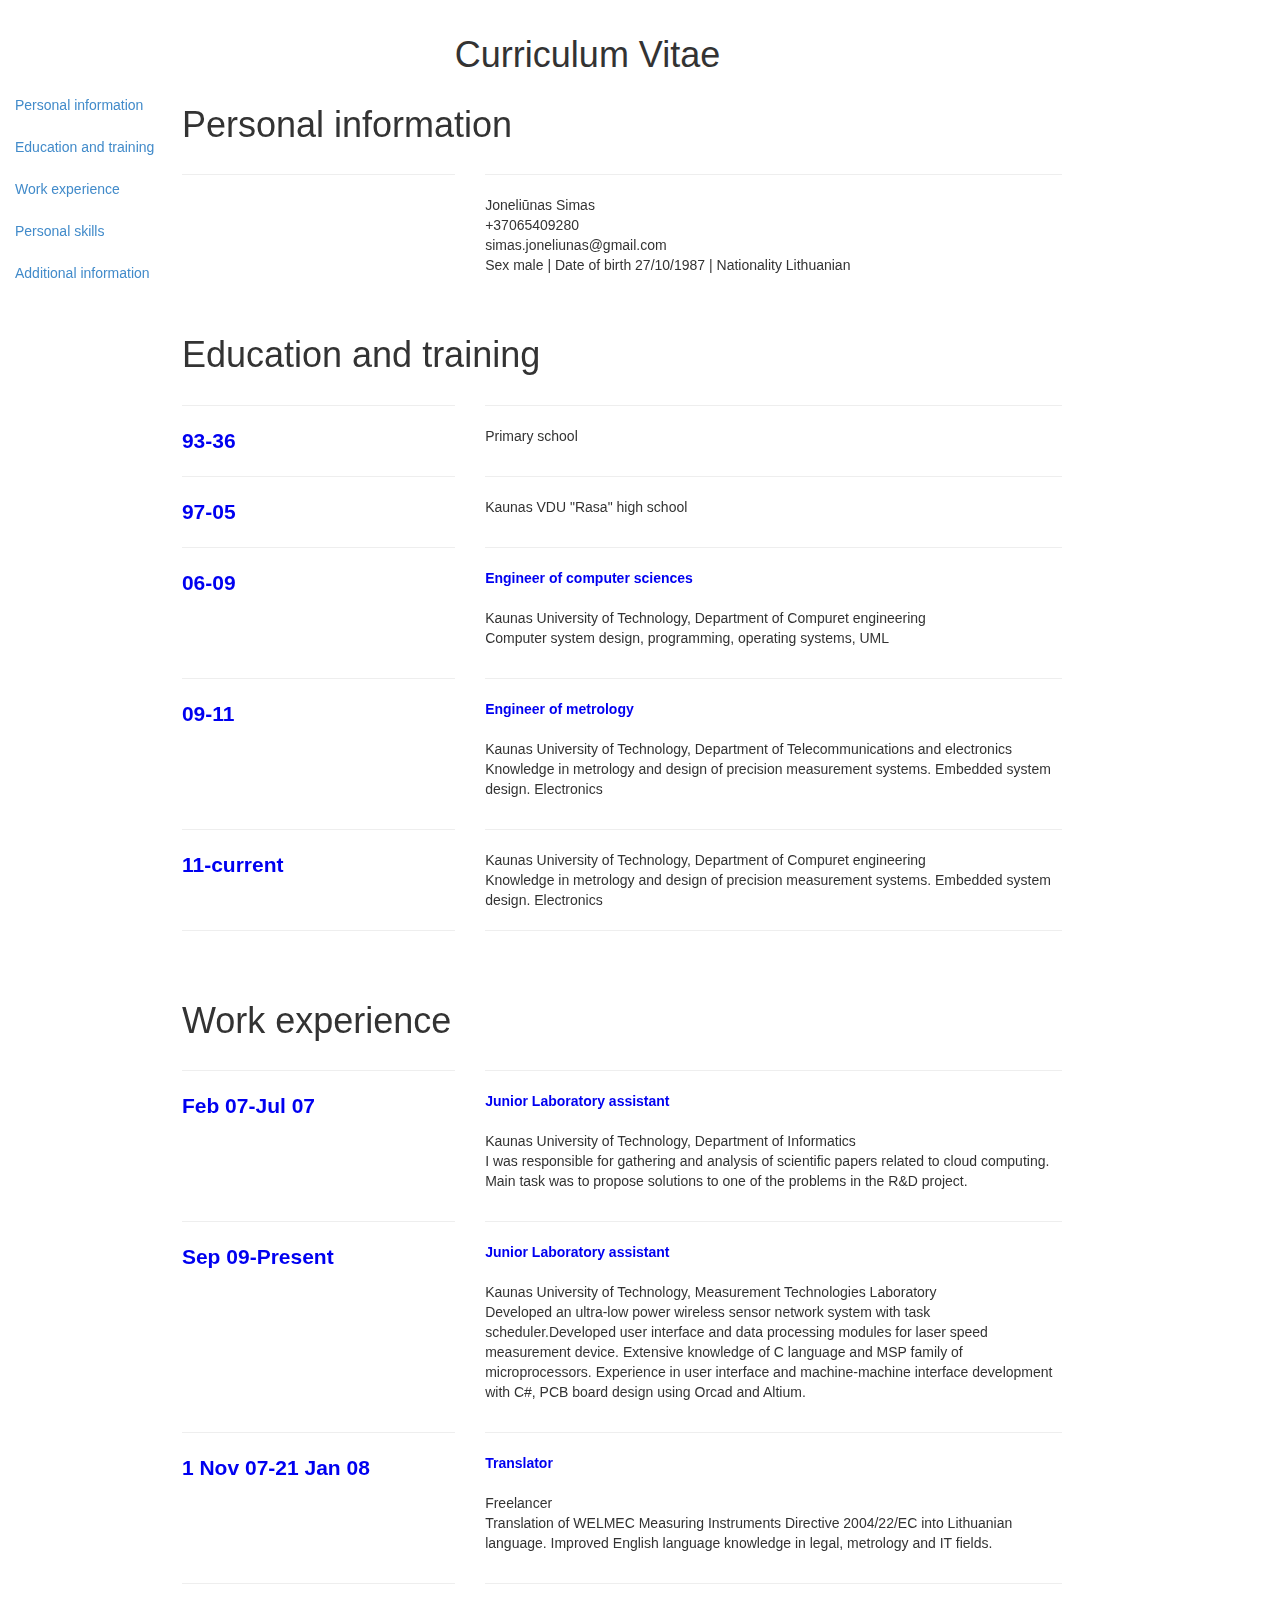
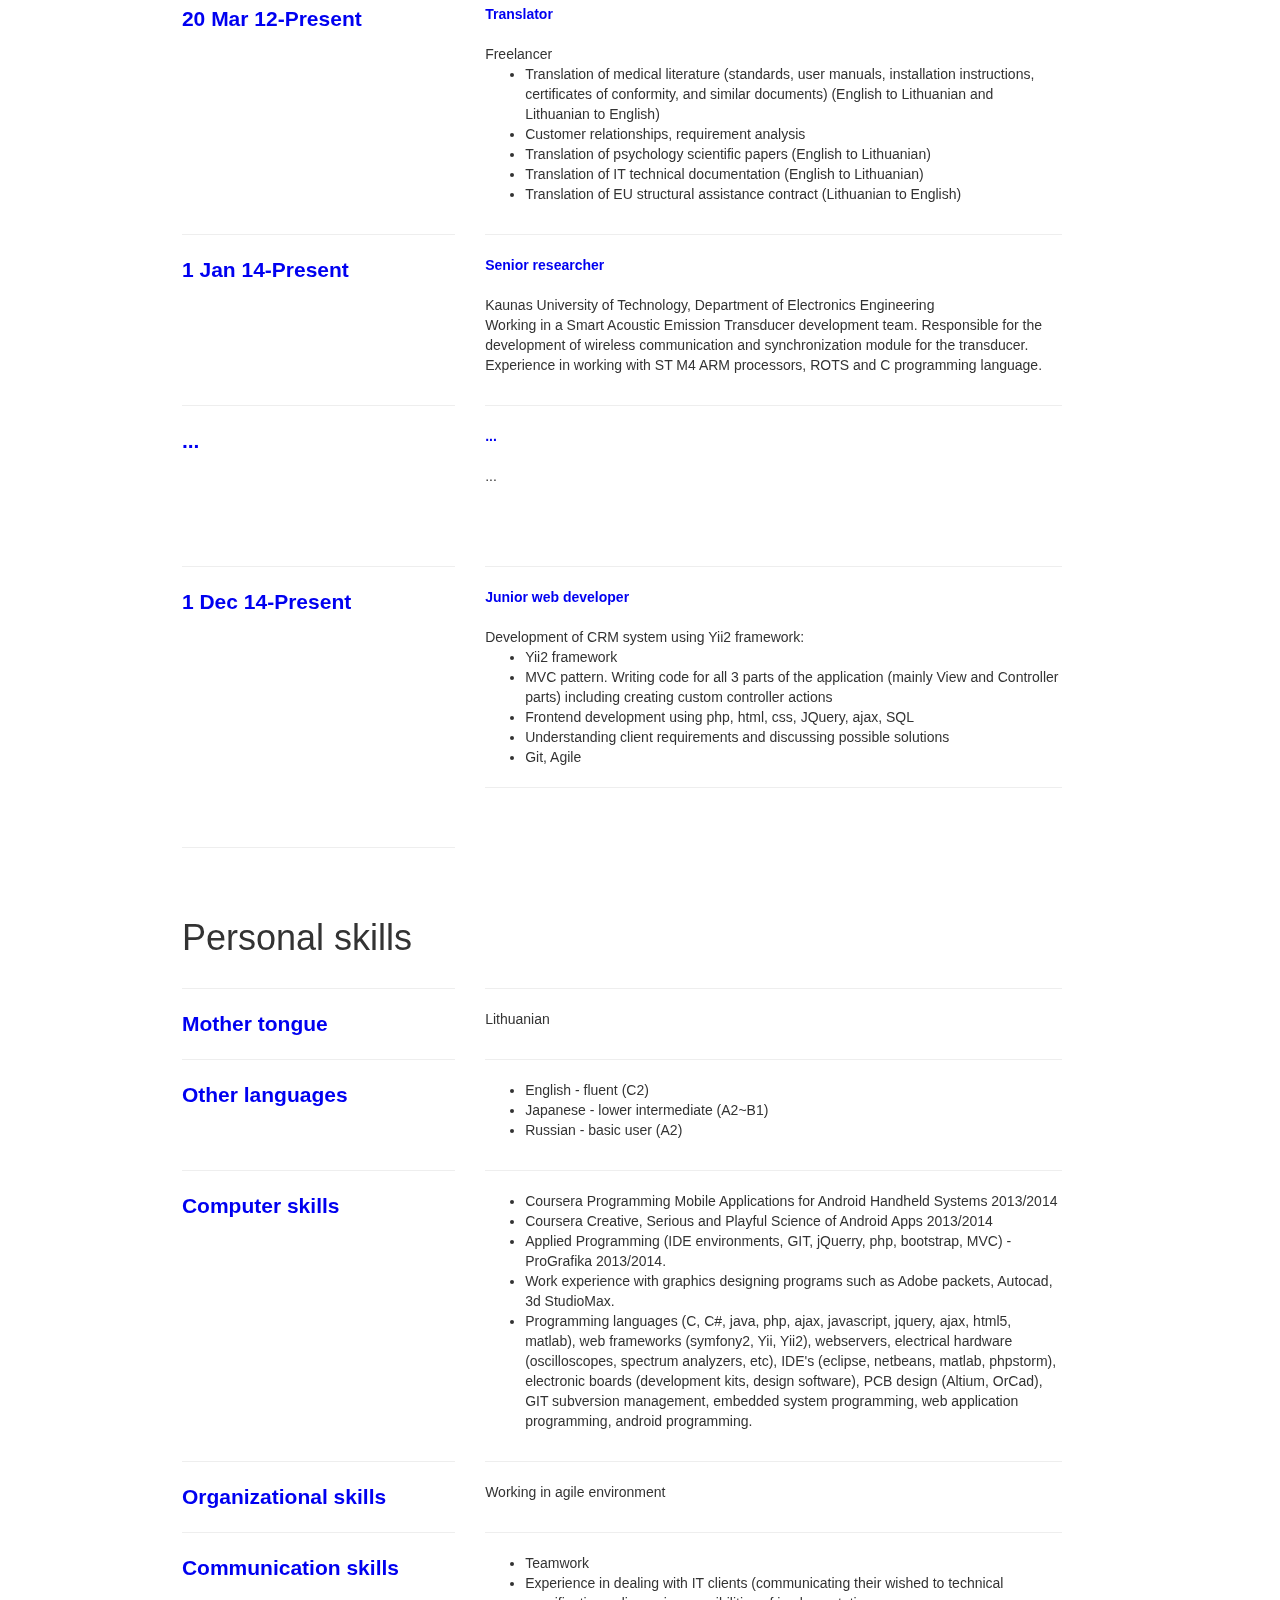
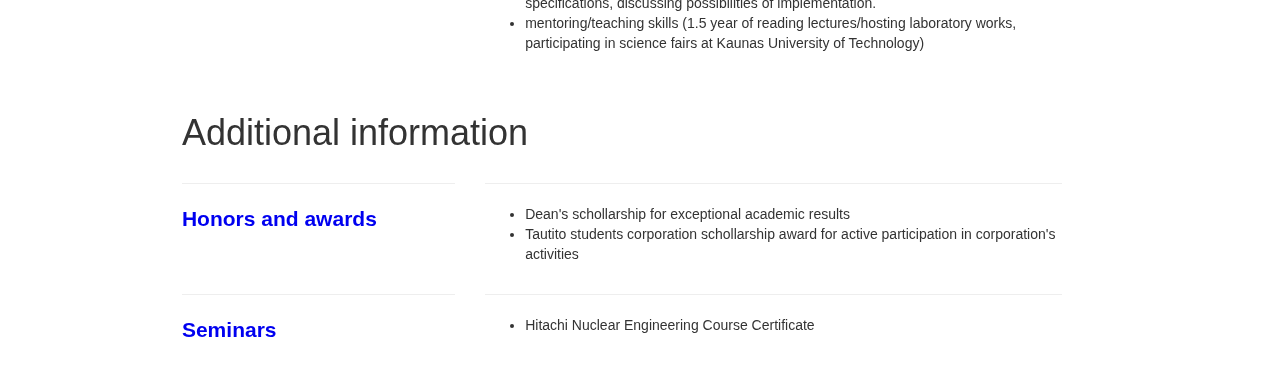
<file: index.html>
<!DOCTYPE html>
<html>
<head lang="en">
    <meta charset="UTF-8">
    <title>Curriculum Vitae</title>

    <meta http-equiv="X-UA-Compatible" content="IE-edge"> <!-- tribute to IE -->
    <meta name="viewport" content="width=device-width, initial-scale=1"> <!-- Butinas responsive design, nurodo defaultini device -->

    <link href="css/bootstrap.css" rel="stylesheet" type="text/css">
    <link type="text/css" rel="stylesheet" href="css/app.css"/>

    <script src="//cdnjs.cloudflare.com/ajax/libs/jquery/2.1.3/jquery.min.js"></script> <!-- script uzkrovimas is klientui artimesnes vietos -->
    <script src="js/bootstrap.min.js"></script>
</head>
<body>
    <div class="container-fluid">
        <header class="row media">
            <div class="col-md-10">
                <div class="row">
                    <h1 class="media-body main-page-title col-xs-12 col-xs-offset-2 col-sm-8 col-sm-offset-4 col-md-10 col-md-offset-5 col-lg-10 col-lg-offset-5">Curriculum Vitae</h1>
                </div>
            </div>
        </header>
        <div class="row ">
            <main class="col-md-10">
                <div class="row">
                    <aside class="col-md-3 col-lg-2">
                        <!-- ul.nav.nav-pills.nav-stacked>(li.hidden-xs.hidden-sm>a.category-item.category-item-pill.title)*5 -->
                        <!-- ul.nav.nav-pills.nav-stacked>(li.hidden-xs.hidden-sm>a[href="#category$"]{Category $})*4 -->
                        <ul class="nav nav-pills nav-stacked affix">
                            <li class="hidden-xs hidden-sm"><a class="cv" href="#personal-info">Personal information</a></li>
                            <li class="hidden-xs hidden-sm"><a class="cv" href="#education-training">Education and training</a></li>
                            <li class="hidden-xs hidden-sm"><a class="cv" href="#work-experience">Work experience</a></li>
                            <li class="hidden-xs hidden-sm"><a class="cv" href="#personal-skills">Personal skills</a></li>
                            <li class="hidden-xs hidden-sm"><a class="cv" href="#additional-info">Additional information</a></li>
                        </ul>
                    </aside>
                    <section class="col-md-9 col-lg-10 tab-content">

                        <article class="tab-pane category active" id="personal-info">
                            <h1 class="category-title">Personal information</h1>

                            <section class="row">
                                <article class="category-product col-xs-10 col-md-12">
                                    <div class="row cv-row">
                                        <div class="col-xs-12 col-md-4 cv-cat-title">
                                            <hr/>
                                        </div>
                                        <div class="col-xs-12 col-md-8">
                                            <p>
                                                <div class="hidden-xs hidden-sm"><hr/></div>
                                                Joneliūnas Simas <br/>
                                                +37065409280 <br/>
                                                simas.joneliunas@gmail.com <br/>
                                                Sex male | Date of birth 27/10/1987 | Nationality Lithuanian <br/>
                                            </p>
                                        </div>
                                    </div>
                                </article>
                            </section>
                        </article>

                        <article class="tab-pane category active" id="education-training">
                            <h1 class="category-title">Education and training</h1>

                            <section class="row category-products-list">
                                <article class="category-product col-xs-10 col-md-12">

                                    <div class="row cv-row">
                                        <div class="col-xs-12 col-md-4 cv-cat-title">
                                            <hr/>
                                            93-36
                                        </div>
                                        <div class="col-xs-12 col-md-8">
                                            <p>
                                                <div class="hidden-xs hidden-sm"><hr/></div>
                                                Primary school
                                            </p>
                                        </div>
                                    </div>

                                    <div class="row cv-row">
                                        <div class="col-xs-12 col-md-4 cv-cat-title">
                                            <hr/>
                                            97-05
                                        </div>
                                        <div class="col-xs-12 col-md-8">
                                            <div class="hidden-xs hidden-sm"><hr/></div>
                                            <p>
                                                Kaunas VDU "Rasa" high school
                                            </p>
                                        </div>
                                    </div>

                                    <div class="row cv-row">
                                        <div class="col-xs-12 col-md-4 cv-cat-title">
                                            <hr/>
                                            06-09
                                        </div>
                                        <div class="col-xs-12 col-md-8">
                                            <div class="hidden-xs hidden-sm"><hr/></div>
                                            <p>
                                                <div class="paragraph-title">Engineer of computer sciences</div> <br/>
                                                Kaunas University of Technology, Department of Compuret engineering <br/>
                                                Computer system design, programming, operating systems, UML
                                            </p>
                                        </div>
                                    </div>

                                    <div class="row cv-row">
                                        <div class="col-xs-12 col-md-4 cv-cat-title">
                                            <hr/>
                                            09-11
                                        </div>
                                        <div class="col-xs-12 col-md-8">
                                            <div class="hidden-xs hidden-sm"><hr/></div>
                                            <p>
                                                <div class="paragraph-title">Engineer of metrology</div> <br/>
                                                Kaunas University of Technology, Department of Telecommunications and electronics
                                                <br/>
                                                Knowledge in metrology and design of precision measurement systems. Embedded system design. Electronics
                                            </p>
                                        </div>
                                    </div>

                                    <div class="row cv-row">
                                        <div class="col-xs-12 col-md-4 cv-cat-title">
                                            <hr/>
                                            11-current
                                            <div class="hidden-xs hidden-sm"><br/><hr/></div>
                                        </div>
                                        <div class="col-xs-12 col-md-8">
                                            <div class="hidden-xs hidden-sm"><hr/></div>
                                            <p>
                                                Kaunas University of Technology, Department of Compuret engineering <br/>
                                                Knowledge in metrology and design of precision measurement systems. Embedded system design. Electronics
                                                <hr/>
                                            </p>
                                        </div>
                                    </div>
                                </article>
                            </section>
                        </article>

                        <article class="tab-pane category active" id="work-experience">
                            <h1 class="category-title">Work experience</h1>

                            <section class="row category-products-list">
                                <article class="category-product col-xs-10 col-md-12">

                                    <div class="row cv-row">
                                        <div class="col-xs-12 col-md-4 cv-cat-title">
                                            <hr/>
                                            Feb 07-Jul 07
                                        </div>
                                        <div class="col-xs-12 col-md-8">
                                            <div class="hidden-xs hidden-sm"><hr/></div>
                                            <p>
                                                <div class="paragraph-title">Junior Laboratory assistant</div><br/>
                                                Kaunas University of Technology, Department of Informatics <br/>
                                                I was responsible for gathering and analysis of scientific papers related to cloud computing. Main task was to propose solutions to one of the problems in the R&D project.
                                            </p>
                                        </div>
                                    </div>

                                    <div class="row cv-row">
                                        <div class="col-xs-12 col-md-4 cv-cat-title">
                                            <hr/>
                                            Sep 09-Present
                                        </div>
                                        <div class="col-xs-12 col-md-8">
                                            <div class="hidden-xs hidden-sm"><hr/></div>
                                            <p>
                                                <div class="paragraph-title">Junior Laboratory assistant</div><br/>
                                                Kaunas University of Technology, Measurement Technologies Laboratory
                                                <br/>
                                                Developed an ultra-low power wireless sensor network system with task scheduler.Developed user
                                                interface and data processing modules for laser speed measurement device. Extensive knowledge of
                                                C language and MSP family of microprocessors. Experience in user interface and machine-machine
                                                interface development with C#, PCB board design using Orcad and Altium.
                                            </p>
                                        </div>
                                    </div>

                                    <div class="row cv-row">
                                        <div class="col-xs-12 col-md-4 cv-cat-title">
                                            <hr/>
                                            1 Nov 07-21 Jan 08
                                        </div>
                                        <div class="col-xs-12 col-md-8">
                                            <div class="hidden-xs hidden-sm"><hr/></div>
                                            <p>
                                                <div class="paragraph-title">Translator</div><br/>
                                                Freelancer
                                                <br/>
                                                Translation of WELMEC Measuring Instruments Directive 2004/22/EC into Lithuanian language.
                                                Improved English language knowledge in legal, metrology and IT fields.
                                            </p>
                                        </div>
                                    </div>

                                    <div class="row cv-row">
                                        <div class="col-xs-12 col-md-4 cv-cat-title">
                                            <hr/>
                                            20 Mar 12-Present
                                        </div>
                                        <div class="col-xs-12 col-md-8">
                                            <div class="hidden-xs hidden-sm"><hr/></div>
                                            <p>
                                                <div class="paragraph-title">Translator</div><br/>
                                                Freelancer
                                                <br/>
                                            <ul>
                                                <li>Translation of medical literature (standards, user manuals, installation instructions, certificates of conformity, and similar documents) (English to Lithuanian and Lithuanian to English)</li>
                                                <li>Customer relationships, requirement analysis</li>
                                                <li>Translation of psychology scientific papers (English to Lithuanian)</li>
                                                <li>Translation of IT technical documentation (English to Lithuanian)</li>
                                                <li>Translation of EU structural assistance contract (Lithuanian to English)</li>
                                            </ul>
                                            </p>
                                        </div>
                                    </div>

                                    <div class="row cv-row">
                                        <div class="col-xs-12 col-md-4 cv-cat-title">
                                            <hr/>
                                            1 Jan 14-Present<div class="hidden-xs hidden-sm"><br/><br/><br/></div>
                                        </div>
                                        <div class="col-xs-12 col-md-8">
                                            <div class="hidden-xs hidden-sm"><hr/></div>
                                            <p>
                                                <div class="paragraph-title">Senior researcher</div><br/>
                                                Kaunas University of Technology, Department of Electronics Engineering
                                                <br/>
                                                Working in a Smart Acoustic Emission Transducer development team. Responsible for the development of wireless communication and synchronization module for the transducer. Experience in working with ST M4 ARM processors, ROTS and C programming language.
                                            </p>
                                        </div>
                                    </div>

                                    <div class="row cv-row">
                                        <div class="col-xs-12 col-md-4 cv-cat-title">
                                            <hr/>
                                            ...<div class="hidden-xs hidden-sm"><br/><br/><br/></div>
                                        </div>
                                        <div class="col-xs-12 col-md-8">
                                            <div class="hidden-xs hidden-sm"><hr/></div>
                                            <p>
                                                <div class="paragraph-title">...</div><br/>
                                               ...
                                            </p>
                                        </div>
                                    </div>

                                    <div class="row cv-row">
                                        <div class="col-xs-12 col-md-4 cv-cat-title">
                                            <hr/>
                                            1 Dec 14-Present<div class="hidden-xs hidden-sm"><br/><br/><br/><br/><br/><br/><br/><hr/></div>
                                        </div>
                                        <div class="col-xs-12 col-md-8">
                                            <div class="hidden-xs hidden-sm"><hr/></div>
                                            <p>
                                                <div class="paragraph-title">Junior web developer</div><br/>
                                                Development of CRM system using Yii2 framework:
                                                <ul>
                                                    <li>Yii2 framework</li>
                                                    <li>MVC pattern. Writing code for all 3 parts of the application (mainly View and Controller parts) including creating custom controller actions</li>
                                                    <li>Frontend development using php, html, css, JQuery, ajax, SQL</li>
                                                    <li>Understanding client requirements and discussing possible solutions</li>
                                                    <li>Git, Agile</li>
                                                </ul>
                                            </p>
                                            <hr/>
                                        </div>
                                    </div>

                                </article>
                            </section>
                        </article>

                        <article class="tab-pane category active" id="personal-skills">
                            <h1 class="category-title">Personal skills</h1>

                            <section class="row category-products-list">
                                <article class="category-product col-xs-10 col-md-12">

                                    <div class="row cv-row">
                                        <div class="col-xs-12 col-md-4 cv-cat-title">
                                            <hr/>
                                            Mother tongue
                                        </div>
                                        <div class="col-xs-12 col-md-8">
                                            <div class="hidden-xs hidden-sm"><hr/></div>
                                            <p>
                                                Lithuanian
                                            </p>
                                        </div>
                                    </div>

                                    <div class="row cv-row">
                                        <div class="col-xs-12 col-md-4 cv-cat-title">
                                            <hr/>
                                            Other languages
                                        </div>
                                        <div class="col-xs-12 col-md-8">
                                            <div class="hidden-xs hidden-sm"><hr/></div>
                                            <p>
                                            <ul>
                                                <li>English - fluent (C2)</li>
                                                <li>Japanese - lower intermediate (A2~B1)</li>
                                                <li>Russian - basic user (A2)</li>
                                            </ul>
                                            </p>
                                        </div>
                                    </div>

                                    <div class="row cv-row">
                                        <div class="col-xs-12 col-md-4 cv-cat-title">
                                            <hr/>
                                            Computer skills
                                        </div>
                                        <div class="col-xs-12 col-md-8">
                                            <div class="hidden-xs hidden-sm"><hr/></div>
                                            <p>
                                            <ul>
                                                <li>Coursera Programming Mobile Applications for Android Handheld Systems 2013/2014</li>
                                                <li>Coursera Creative, Serious and Playful Science of Android Apps 2013/2014</li>
                                                <li>Applied Programming (IDE environments, GIT, jQuerry, php, bootstrap, MVC) - ProGrafika 2013/2014.</li>
                                                <li>Work experience with graphics designing programs such as Adobe packets, Autocad, 3d StudioMax.</li>
                                                <li>Programming languages (C, C#, java, php, ajax, javascript, jquery, ajax, html5, matlab), web frameworks (symfony2, Yii, Yii2), webservers, electrical hardware (oscilloscopes, spectrum analyzers, etc), IDE's (eclipse, netbeans, matlab, phpstorm), electronic boards (development kits, design software), PCB design (Altium, OrCad), GIT subversion management, embedded system programming, web application programming, android programming.</li>
                                            </ul>
                                            </p>
                                        </div>
                                    </div>

                                    <div class="row cv-row">
                                        <div class="col-xs-12 col-md-4 cv-cat-title">
                                            <hr/>
                                            Organizational skills
                                        </div>
                                        <div class="col-xs-12 col-md-8">
                                            <div class="hidden-xs hidden-sm"><hr/></div>
                                            <p>
                                                Working in agile environment
                                            </p>
                                        </div>
                                    </div>

                                    <div class="row cv-row">
                                        <div class="col-xs-12 col-md-4 cv-cat-title">
                                            <hr/>
                                            Communication skills
                                        </div>
                                        <div class="col-xs-12 col-md-8">
                                            <div class="hidden-xs hidden-sm"><hr/></div>
                                            <p>
                                            <ul>
                                                <li>Teamwork</li>
                                                <li>Experience in dealing with IT clients (communicating their wished to technical specifications, discussing possibilities of implementation.</li>
                                                <li>mentoring/teaching skills (1.5 year of reading lectures/hosting laboratory works, participating in science fairs at Kaunas University of Technology)</li>
                                            </ul>
                                            </p>
                                        </div>
                                    </div>

                                </article>
                            </section>
                        </article>

                        <article class="tab-pane category active" id="additional-info">
                            <h1 class="category-title">Additional information</h1>

                            <section class="row category-products-list">
                                <article class="category-product col-xs-10 col-md-12">
                                    <div class="row cv-row">
                                        <div class="col-xs-12 col-md-4 cv-cat-title">
                                            <hr/>
                                            Honors and awards
                                        </div>
                                        <div class="col-xs-12 col-md-8">
                                            <div class="hidden-xs hidden-sm"><hr/></div>
                                            <p>
                                            <ul>
                                                <li>Dean's schollarship for exceptional academic results</li>
                                                <li>Tautito students corporation schollarship award for active participation in corporation's activities</li>
                                            </ul>
                                            </p>
                                        </div>
                                    </div>

                                    <div class="row cv-row">
                                        <div class="col-xs-12 col-md-4 cv-cat-title">
                                            <hr/>
                                            Seminars
                                        </div>
                                        <div class="col-xs-12 col-md-8">
                                            <div class="hidden-xs hidden-sm"><hr/></div>
                                            <p>
                                                <ul>
                                                    <li>Hitachi Nuclear Engineering Course Certificate</li>
                                                </ul>
                                            </p>
                                        </div>
                                    </div>
                            </section>
                        </article>
                    </section>
                </div>
            </main>
        </div>
    </div>



</body>
</html>
<!-- example gitas  github.com/mbarzda/start-of-frontend -->
</file>
<file: css/app.css>
/* Global */
body {
    padding-top: 15px;
}

.main-page-title {
    width: inherit;
}

/* Pills */
.nav-pills > .active > .category-item-pill,
.nav-pills > .active > .category-item-pill:focus {
    background-color: peachpuff;
    color: #000;
}

[data-items-count="0"],
[data-items-count="0"]:focus,
[data-items-count="0"]:hover {
    color: grey;
    opacity: 0.7;
}

/* Product */
.category-product {
    margin-bottom: 30px;
}

.product-title {
    font-size: 1.5em;
    display: block;
}

.btn-add-to-cart .glyphicon::before {
    font-size: 1.1em;
}

.cv-cat-title{
    color: #0000f0;
    font-size:1.5em;
    font-weight: bold;
}
.paragraph-title{
    font-weight: bold;
    color: #0000f0;
}

/* Mobile */
@media screen and (max-width: 767px) {
    .category-title {
        font-size: 1.4em;
        text-align: right;
    }

    .cv-cat-title{
        font-size: 1.3em;
        color: #0000f0;
    }

    .cv-row{
        /*text-align: right;*/
        /*padding-left: 10px;*/
    }
}
</file>
